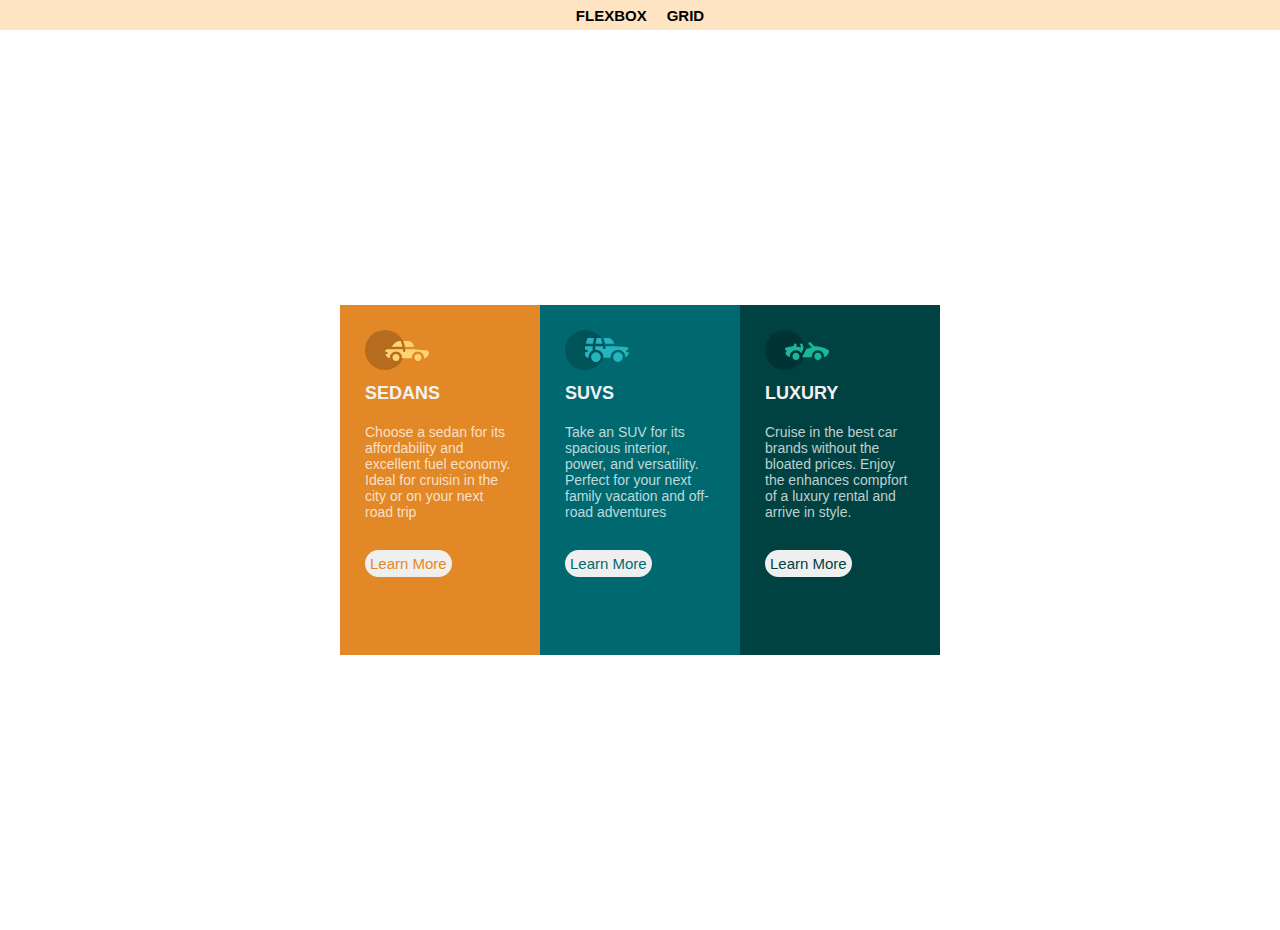
<file: CSS Flexbox and Grid Layout/index.html>
<!DOCTYPE html>
<html lang="en">
<head>
    <meta charset="UTF-8">
    <meta http-equiv="X-UA-Compatible" content="IE=edge">
    <meta name="viewport" content="width=device-width, initial-scale=1.0">
    <link rel="stylesheet" href="./style.css">
    <title>FlexBox</title>
</head>
<body>
   <header>
    <ul>
        <li><a href="./index.html">FlexBox</a></li>
        <li><a href="./grid.html">Grid</a></li>
    </ul>
   </header>
   <main id="card">
    <div class="card-child" id="sedans">
<img src="./icon-sedans.svg" alt="">
<h1>SEDANS</h1>
<P>Choose a sedan for its affordability and excellent fuel economy. Ideal for cruisin in the city or on your next road trip</P> 
<button id="sebtn" class="btn">Learn More</button>
</div>
    <div class="card-child" id="suvs">
        <img src="./icon-suvs.svg" alt="">
        <h1>SUVS</h1>
        <P>Take an SUV for its spacious interior, power, and versatility. Perfect for your next family vacation and off-road adventures</P> 
        <button id="subtn" class="btn">Learn More</button>
        </div>
    </div>
    <div class="card-child" id="luxury">
        <img src="./icon-luxury.svg" alt="">
        <h1>LUXURY</h1>
        <P>Cruise in the best car brands without the bloated prices. Enjoy the enhances compfort of a luxury rental and arrive in style. </P> 
        <button id="lubtn" class="btn">Learn More</button>
        </div>
    </div>

   </main>
</body>
</html>
</file>
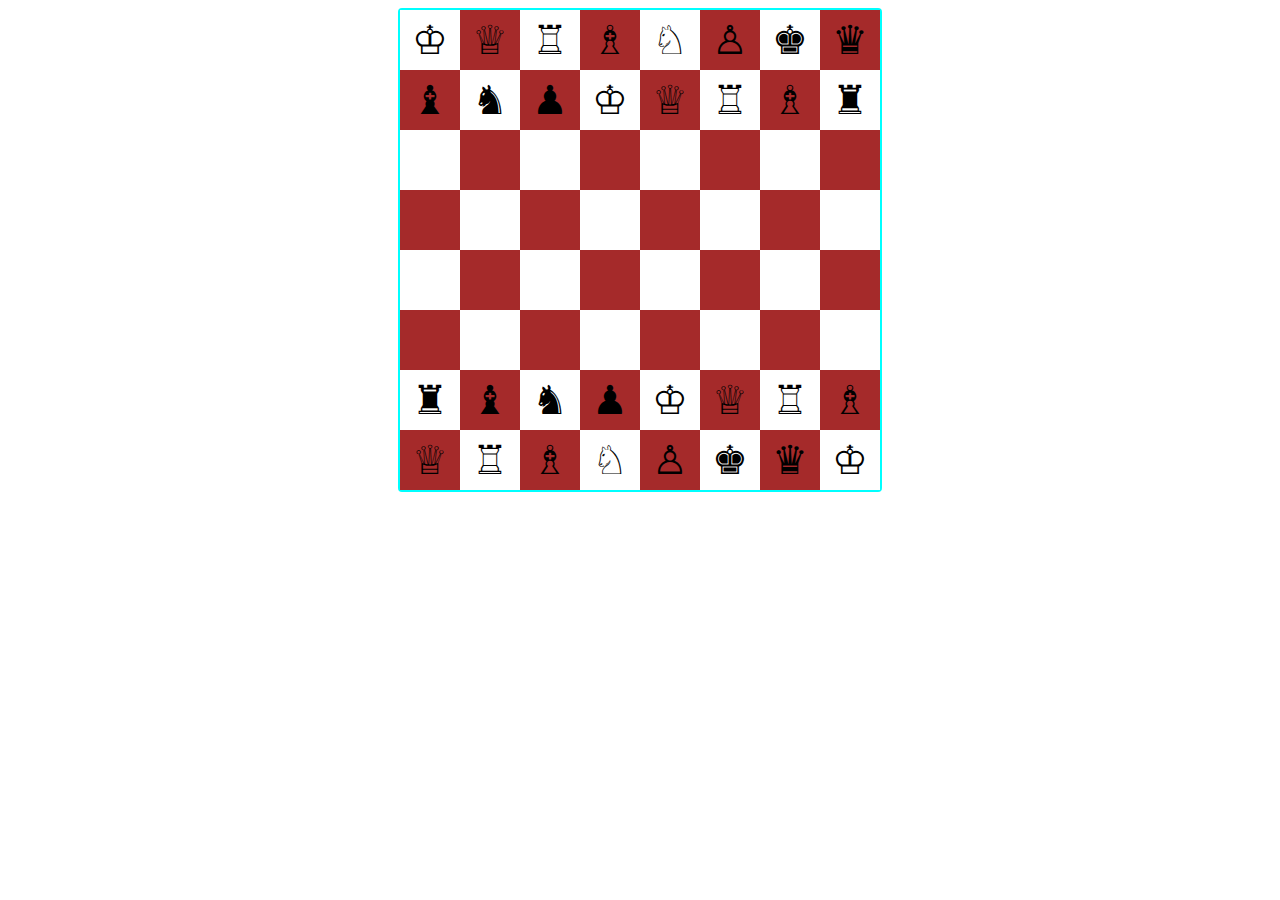
<file: chessboard.html>
<!DOCTYPE html>
<html lang="en">
  <head>
    <meta charset="UTF-8" />
    <meta http-equiv="X-UA-Compatible" content="IE=edge" />
    <meta name="viewport" content="width=device-width, initial-scale=1.0" />
    <link rel="stylesheet" href="chessboard.css" />
    <title>Chessboard</title>
  </head>
  <body>
    <div class="chessboard">
      <!--First row-->
      <div>
        <div class="white">&#x2654;</div>
        <div class="brown">&#x2655;</div>
        <div class="white">&#x2656;</div>
        <div class="brown">&#x2657;</div>
        <div class="white">&#x2658;</div>
        <div class="brown">&#x2659;</div>
        <div class="white">&#x265A;</div>
        <div class="brown">&#x265B;</div>
      </div>

      <!--Second row-->
      <div>
        <div class="brown">&#x265D;</div>
        <div class="white">&#x265E;</div>
        <div class="brown">&#x265F;</div>
        <div class="white">&#x2654;</div>
        <div class="brown">&#x2655;</div>
        <div class="white">&#x2656;</div>
        <div class="brown">&#x2657;</div>
        <div class="white">&#x265C;</div>
      </div>

      <!--Third row-->
      <div>
        <div class="white"></div>
        <div class="brown"></div>
        <div class="white"></div>
        <div class="brown"></div>
        <div class="white"></div>
        <div class="brown"></div>
        <div class="white"></div>
        <div class="brown"></div>
      </div>

      <!--Fourth row-->
      <div>
        <div class="brown"></div>
        <div class="white"></div>
        <div class="brown"></div>
        <div class="white"></div>
        <div class="brown"></div>
        <div class="white"></div>
        <div class="brown"></div>
        <div class="white"></div>
      </div>

      <!--Fifth row-->
      <div>
        <div class="white"></div>
        <div class="brown"></div>
        <div class="white"></div>
        <div class="brown"></div>
        <div class="white"></div>
        <div class="brown"></div>
        <div class="white"></div>
        <div class="brown"></div>
      </div>

      <!--Sixth row-->
      <div>
        <div class="brown"></div>
        <div class="white"></div>
        <div class="brown"></div>
        <div class="white"></div>
        <div class="brown"></div>
        <div class="white"></div>
        <div class="brown"></div>
        <div class="white"></div>
      </div>

      <!--Seventh row-->
      <div>
        <div class="white">&#x265C;</div>
        <div class="brown">&#x265D;</div>
        <div class="white">&#x265E;</div>
        <div class="brown">&#x265F;</div>
        <div class="white">&#x2654;</div>
        <div class="brown">&#x2655;</div>
        <div class="white">&#x2656;</div>
        <div class="brown">&#x2657;</div>
      </div>

      <!--Eigth row-->
      <div>
        <div class="brown">&#x2655;</div>
        <div class="white">&#x2656;</div>
        <div class="brown">&#x2657;</div>
        <div class="white">&#x2658;</div>
        <div class="brown">&#x2659;</div>
        <div class="white">&#x265A;</div>
        <div class="brown">&#x265B;</div>
        <div class="white">&#x2654;</div>
      </div>
    </div>
  </body>
</html>
</file>
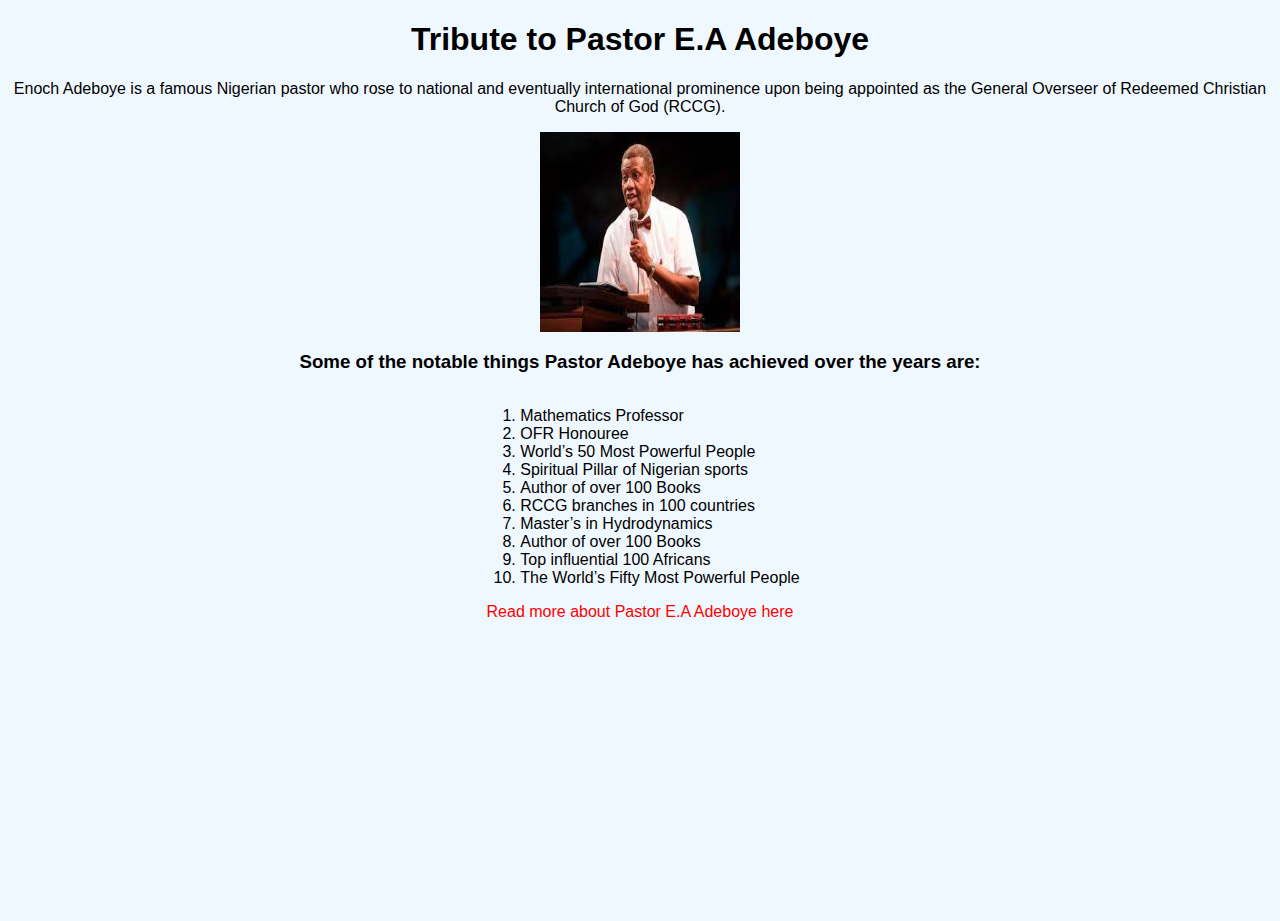
<file: html page.html>
<!DOCTYPE html>
<html lang="en">
<head>
    <meta charset="UTF-8">
    <meta http-equiv="X-UA-Compatible" content="IE=edge">
    <meta name="viewport" content="width=device-width, initial-scale=1.0">
    <title>Pastor E.A Adeboye</title>
    <link rel="stylesheet" href="./html page.css">
</head>
<body>
    <h1>Tribute to Pastor E.A Adeboye</h1>
   <p>Enoch Adeboye is a famous Nigerian pastor who rose to national and eventually international prominence upon being appointed as the General Overseer of Redeemed Christian Church of God (RCCG). </p> 
   <img src="./pst adeboye.jfif" alt="Pastor E.A Adeboye" height="200px" width="200px">
   <h3>Some of the notable things Pastor Adeboye has achieved over the years are: </h3>
   <div class="ol">
   <ol>
       <li>
        Mathematics Professor
       </li>
       <li>
        OFR Honouree
       </li>
       <li>
        World’s 50 Most Powerful People
       </li>
       <li>
        Spiritual Pillar of Nigerian sports
       </li>
       <li>
        Author of over 100 Books
       </li>
       <li>
        RCCG branches in 100 countries
       </li>
       <li>
        Master’s in Hydrodynamics
       </li>
       <li>
        Author of over 100 Books
       </li>
       <li>
        Top influential 100 Africans
       </li>
       <li>
        The World’s Fifty Most Powerful People
       </li>
   </ol>
</div>
   <a href="https://www.thefamouspeople.com/profiles/enoch-adeboye-5724.php" target="_blank" rel="noopener" >Read more about Pastor E.A Adeboye here</a>
</body>
</html>
</file>
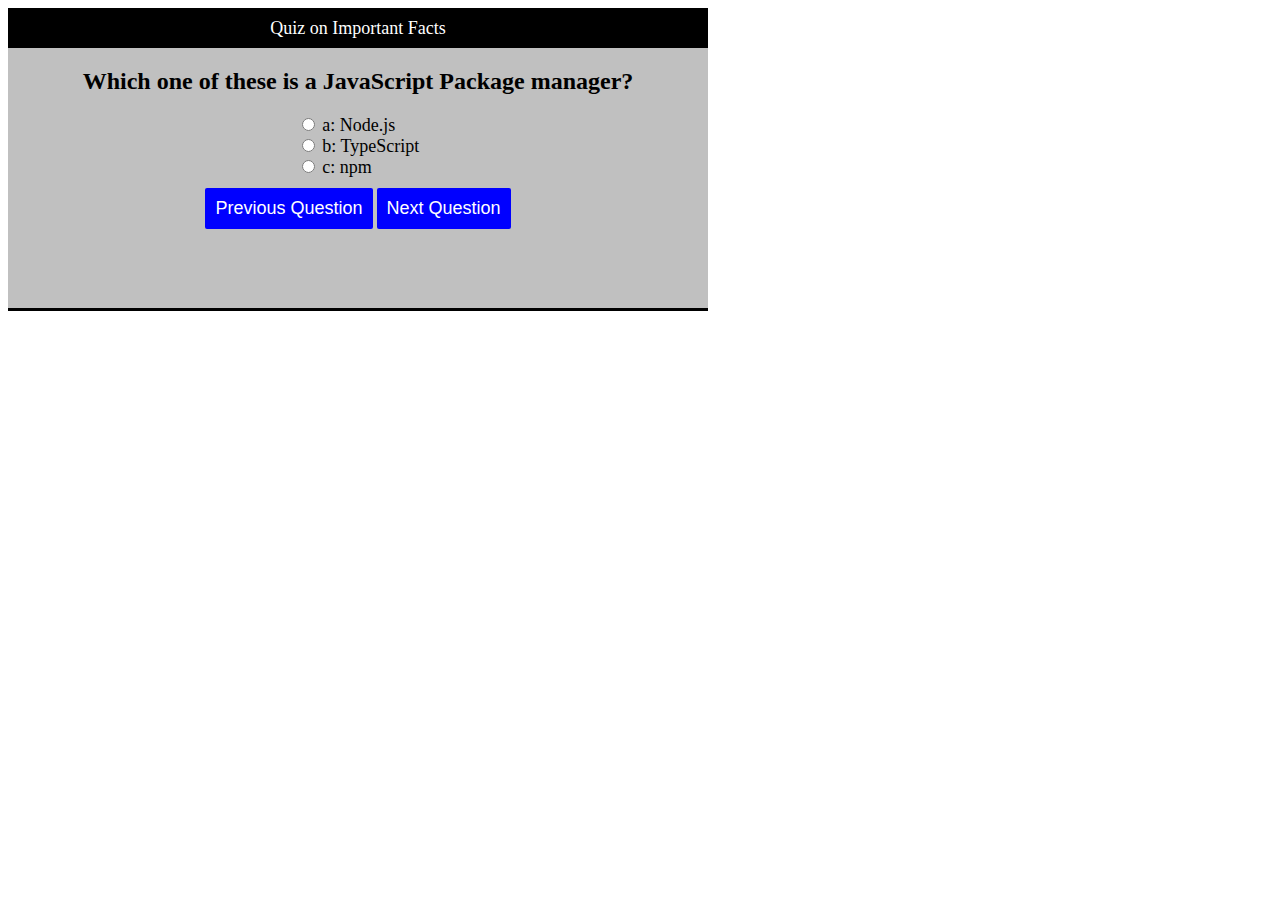
<file: html semantic.html>
<!DOCTYPE html>
<html lang="en">
  <head>
    <meta charset="UTF-8" />
    <meta http-equiv="X-UA-Compatible" content="IE=edge" />
    <meta name="viewport" content="width=device-width, initial-scale=1.0" />
    <link rel="stylesheet" href="html semantics.css" />
    <title>html semantics</title>
  </head>
  <body>
    <div class="container">
     <div class="para"> <p>Quiz on Important Facts</p></div>
      <h2>Which one of these is a JavaScript Package manager?</h2>
    
      <div class="inputs"><input type="radio" />
      <label for="">a: Node.js</label> <br />
      <input type="radio" />
      <label for="">b: TypeScript</label> <br />
      <input type="radio" />
      <label for="">c: npm</label><br />
    </div>
      <div class="btn"><button>Previous Question</button> <button>Next Question</button>
      </div>
      </div>
  </body>
</html>
</file>
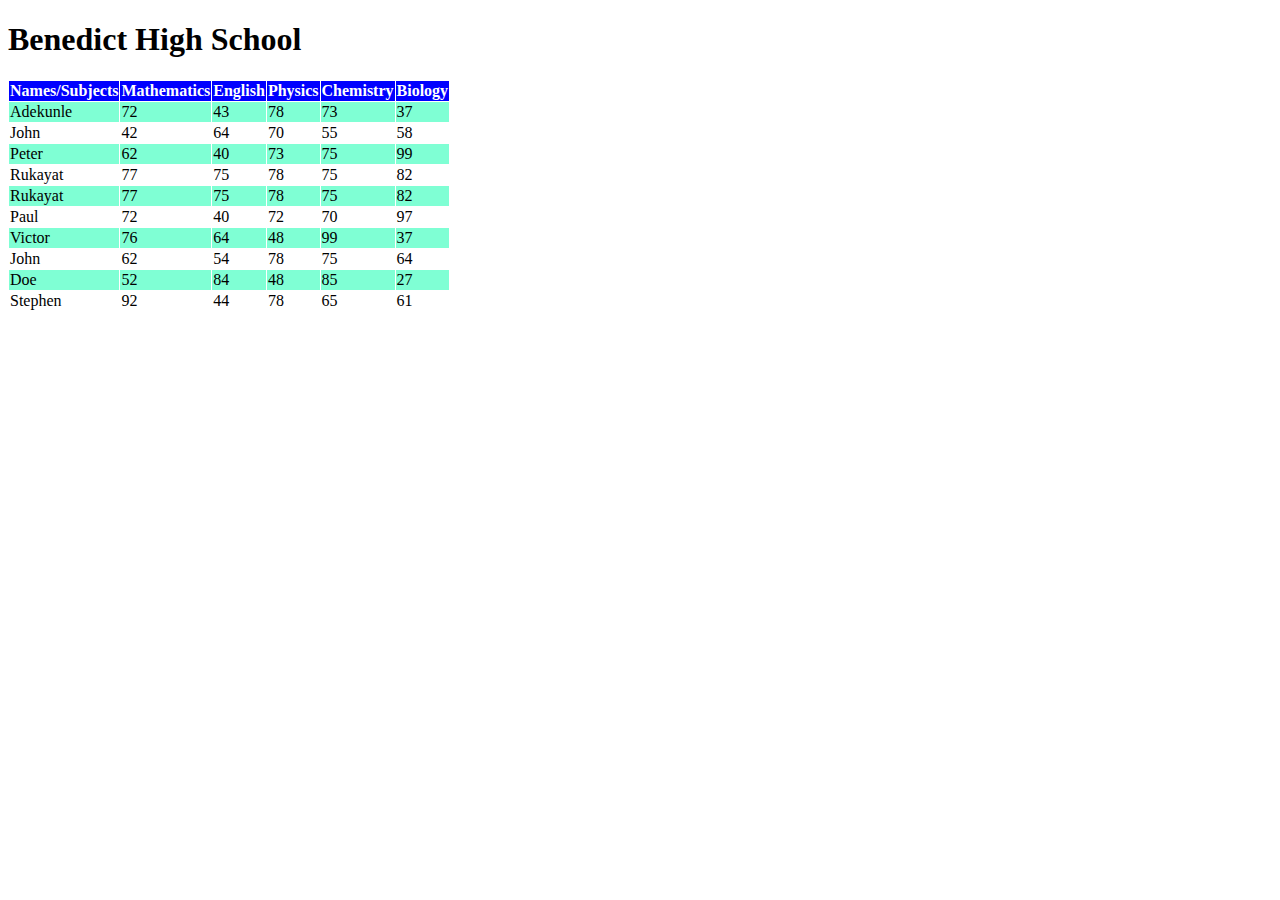
<file: HTML Tables and Lists.html>
<!DOCTYPE html>
<html lang="en">
<head>
    <meta charset="UTF-8">
    <meta http-equiv="X-UA-Compatible" content="IE=edge">
    <meta name="viewport" content="width=device-width, initial-scale=1.0">
    <title>HTML Tables and Lists</title>
</head>
<body>
    <style>
        table,th, td{
            border: 1px solid #fff;
            border-collapse: collapse;
        }
        th{
            background-color: blue;
            color: #fff;
        }
        tr:nth-child(even){
            background-color: aquamarine;
        }
        td
    </style>
    <h1>Benedict High School</h1>
    <table>
       <tr>
           <th>Names/Subjects</th>
           <th>Mathematics</th>
           <th>English</th>
           <th>Physics</th>
           <th>Chemistry</th>
           <th>Biology</th>
       </tr> 
       <tr>
           <td>Adekunle</td>
           <td>72</td>
           <td>43</td>
           <td>78</td>
           <td>73</td>
           <td>37</td>
       </tr>
       <tr>
           <td>John</td>
           <td>42</td>
           <td>64</td>
           <td>70</td>
           <td>55</td>
           <td>58</td>
       </tr>
       <tr>
           <td>Peter</td>
           <td>62</td>
           <td>40</td>
           <td>73</td>
           <td>75</td>
           <td>99</td>
       </tr>
       <tr>
           <td>Rukayat</td>
           <td>77</td>
           <td>75</td>
           <td>78</td>
           <td>75</td>
           <td>82</td>
       </tr>
       <tr>
           <td>Rukayat</td>
           <td>77</td>
           <td>75</td>
           <td>78</td>
           <td>75</td>
           <td>82</td>
       </tr>
       <tr>
           <td>Paul</td>
           <td>72</td>
           <td>40</td>
           <td>72</td>
           <td>70</td>
           <td>97</td>
       </tr>
       <tr>
           <td>Victor</td>
           <td>76</td>
           <td>64</td>
           <td>48</td>
           <td>99</td>
           <td>37</td>
       </tr>
       <tr>
           <td>John</td>
           <td>62</td>
           <td>54</td>
           <td>78</td>
           <td>75</td>
           <td>64</td>
       </tr>
       <tr>
           <td>Doe</td>
           <td>52</td>
           <td>84</td>
           <td>48</td>
           <td>85</td>
           <td>27</td>
       </tr>
       <tr>
           <td>Stephen</td>
           <td>92</td>
           <td>44</td>
           <td>78</td>
           <td>65</td>
           <td>61</td>
       </tr>
    </table>
</body>
</html>
</file>
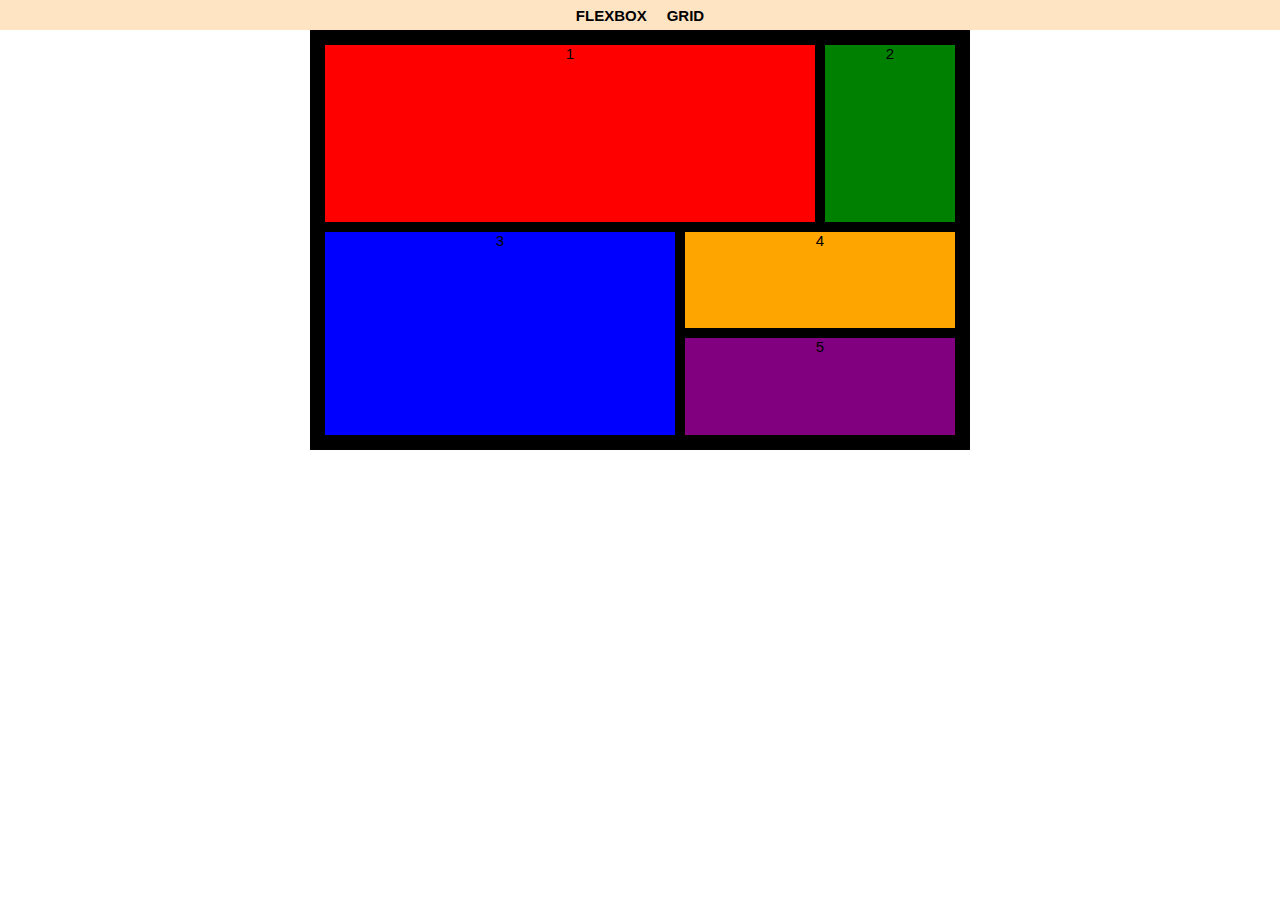
<file: CSS Flexbox and Grid Layout/grid.html>
<!DOCTYPE html>
<html lang="en">
<head>
    <meta charset="UTF-8">
    <meta http-equiv="X-UA-Compatible" content="IE=edge">
    <meta name="viewport" content="width=device-width, initial-scale=1.0">
    <link rel="stylesheet" href="./style.css">
    <title>FlexBox</title>
</head>
<body>
   <header>
    <ul>
        <li><a href="./index.html">FlexBox</a></li>
        <li><a href="./grid.html">Grid</a></li>
    </ul>
   </header>
   <main>
<div id="grid">
<div class="grid-items" id="grid-item1">1</div>

<div class="grid-items" id="grid-item2">2</div>

<div class="grid-items" id="grid-item3">3</div>

<div class="grid-items" id="grid-item4">4</div>

<div class="grid-items" id="grid-item5">5</div>
</div>

   </main>
</body>
</html>
</file>
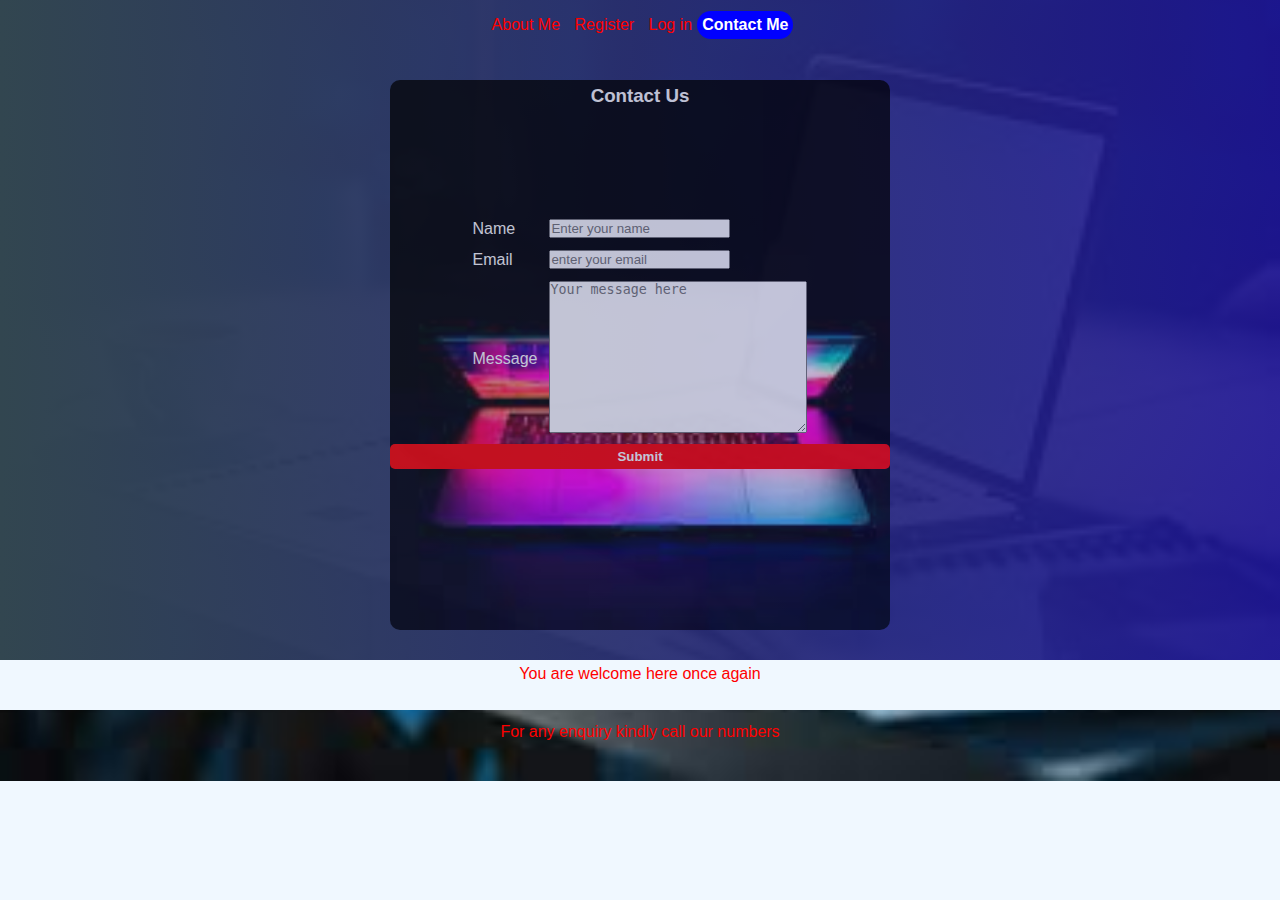
<file: Personal website/contact.html>
<!DOCTYPE html>
<html lang="en">
  <head>
    <meta charset="UTF-8" />
    <meta http-equiv="X-UA-Compatible" content="IE=edge" />
    <meta name="viewport" content="width=device-width, initial-scale=1.0" />
    <link rel="stylesheet" href="index.css" />
    <title>Contact Form</title>
  </head>
  <body>
    <header class="menu-nav">
      <nav>
        <ul id="menu">
          <li><a class="menu-list" href="./index.html">About Me</a></li>
          <li><a class="menu-list" href="./reg.html">Register</a></li>
          <li><a class="menu-list" href="./login.html">Log in</a></li>
        </ul>
      </nav>
      <a href="./contact.html"><button class="con-btn">Contact Me</button></a>
    </header>
    
    <div class="mainform" >
    <form action="">
      <h3>Contact Us</h3>
      <table>
        <tr>
          <td>Name</td><td><input type="text" placeholder="Enter your name"></td>
        </tr>
        <tr>
          <td>Email</td><td><input type="emaiil" placeholder="enter your email"></td>
        </tr>
        <tr>
          <td>Message</td><td><textarea name="" id="" cols="30" rows="10" placeholder="Your message here"></textarea></td>
        </tr>
   
      </table>
      <input class="sbtn" type="submit">
    </form>
  </div>

  </body>

  <footer class="main-foot">
    <p class="foot-text">You are welcome here once again</p>
    <p class="foot-text">For any enquiry kindly call our numbers</p>
  </footer>
</html>
</file>
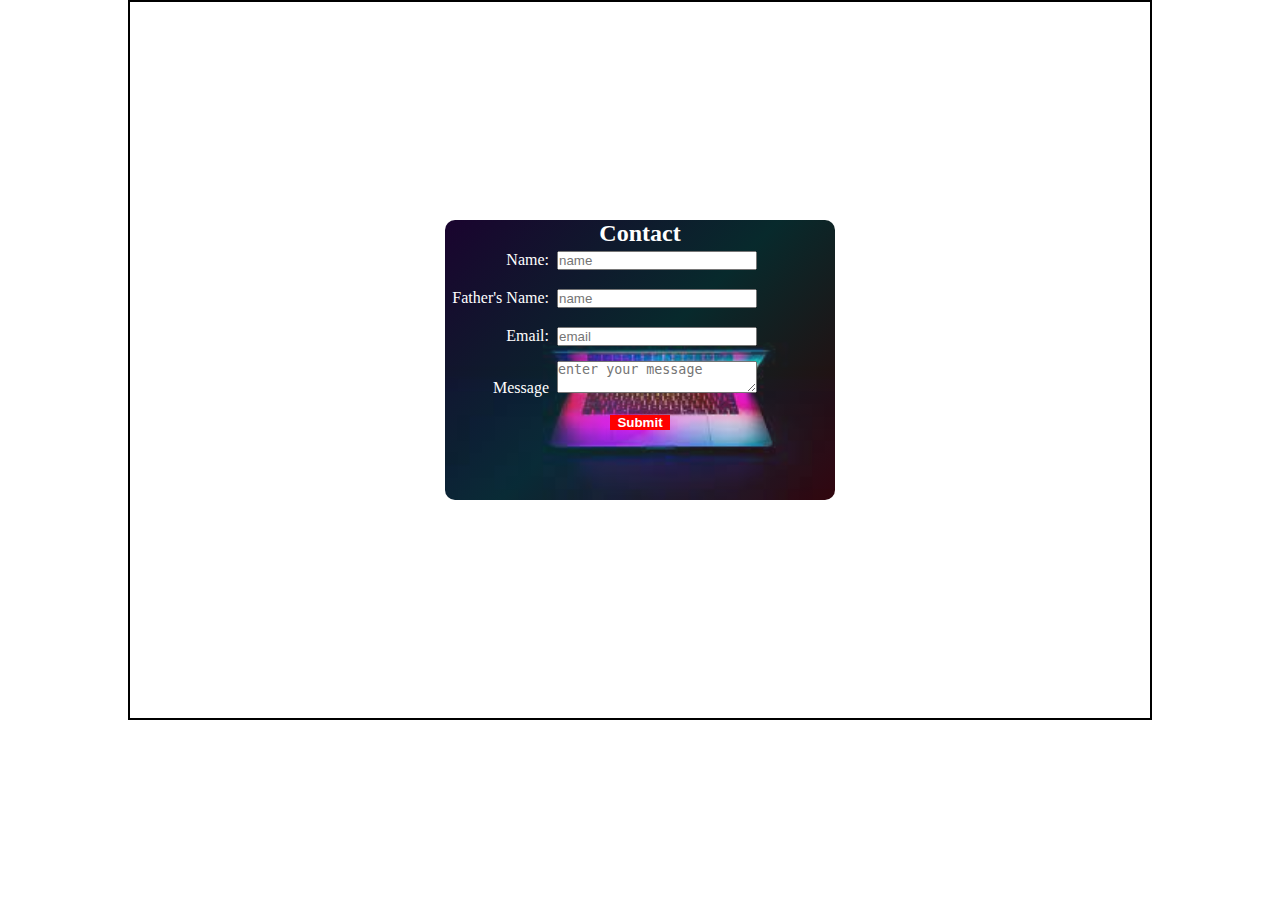
<file: Personal website/form.html>
<!DOCTYPE html>
<html lang="en">
  <head>
    <meta charset="UTF-8" />
    <meta http-equiv="X-UA-Compatible" content="IE=edge" />
    <meta name="viewport" content="width=device-width, initial-scale=1.0" />
    <link rel="stylesheet" href="./form.css" />
    <title>Document</title>
  </head>
  <body>
      <section>
    <div id="mainform">
      <h2>Contact</h2>
      <form action="">
        <label for="">Name:</label>
        <input type="text" placeholder="name" required /><br />
        <label for="">Father's Name:</label>
        <input type="text" placeholder="name" required /><br />
        <label for="">Email:</label>
        <input type="email" placeholder="email" required /><br />
        <label for="">Message</label>
        <textarea
          name=""
          id=""
          cols=""
          rows=""
          placeholder="enter your message"
        ></textarea
        ><br />
        <input class="sub" type="submit" />
      </form>
    </div>
</section>
  </body>
</html>
</file>
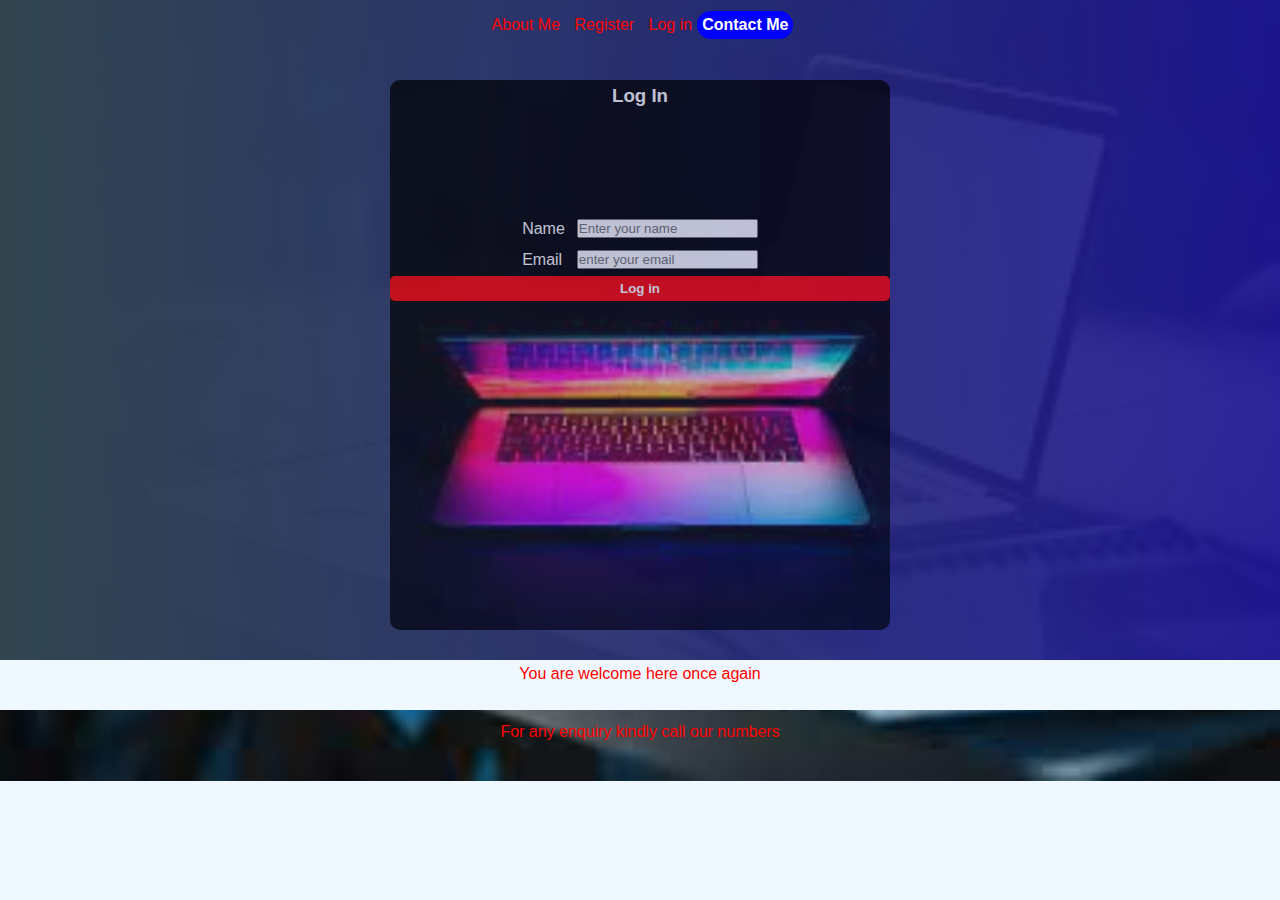
<file: Personal website/login.html>
<!DOCTYPE html>
<html lang="en">
  <head>
    <meta charset="UTF-8" />
    <meta http-equiv="X-UA-Compatible" content="IE=edge" />
    <meta name="viewport" content="width=device-width, initial-scale=1.0" />
    <link rel="stylesheet" href="index.css" />
    <title>Contact Form</title>
  </head>
  <body>
    <header class="menu-nav">
      <nav>
        <ul id="menu">
          <li><a class="menu-list" href="./index.html">About Me</a></li>
          <li><a class="menu-list" href="./reg.html">Register</a></li>
          <li><a class="menu-list" href="./login.html">Log in</a></li>
        </ul>
      </nav>
      <a href="./contact.html"><button class="con-btn">Contact Me</button></a>
    </header>
    
    <div class="mainform" >
    <form action="">
        <h3>Log In</h3>
      <table>
        <tr>
          <td>Name</td><td><input type="text" placeholder="Enter your name"></td>
        </tr>
        <tr>
          <td>Email</td><td><input type="emaiil" placeholder="enter your email"></td>
        </tr>
        
       
      </table>
      <input class="sbtn" type="submit" value="Log in">
    </form>
  </div>

  </body>

  <footer class="main-foot">
    <p class="foot-text">You are welcome here once again</p>
    <p class="foot-text">For any enquiry kindly call our numbers</p>
  </footer>
</html>
</file>
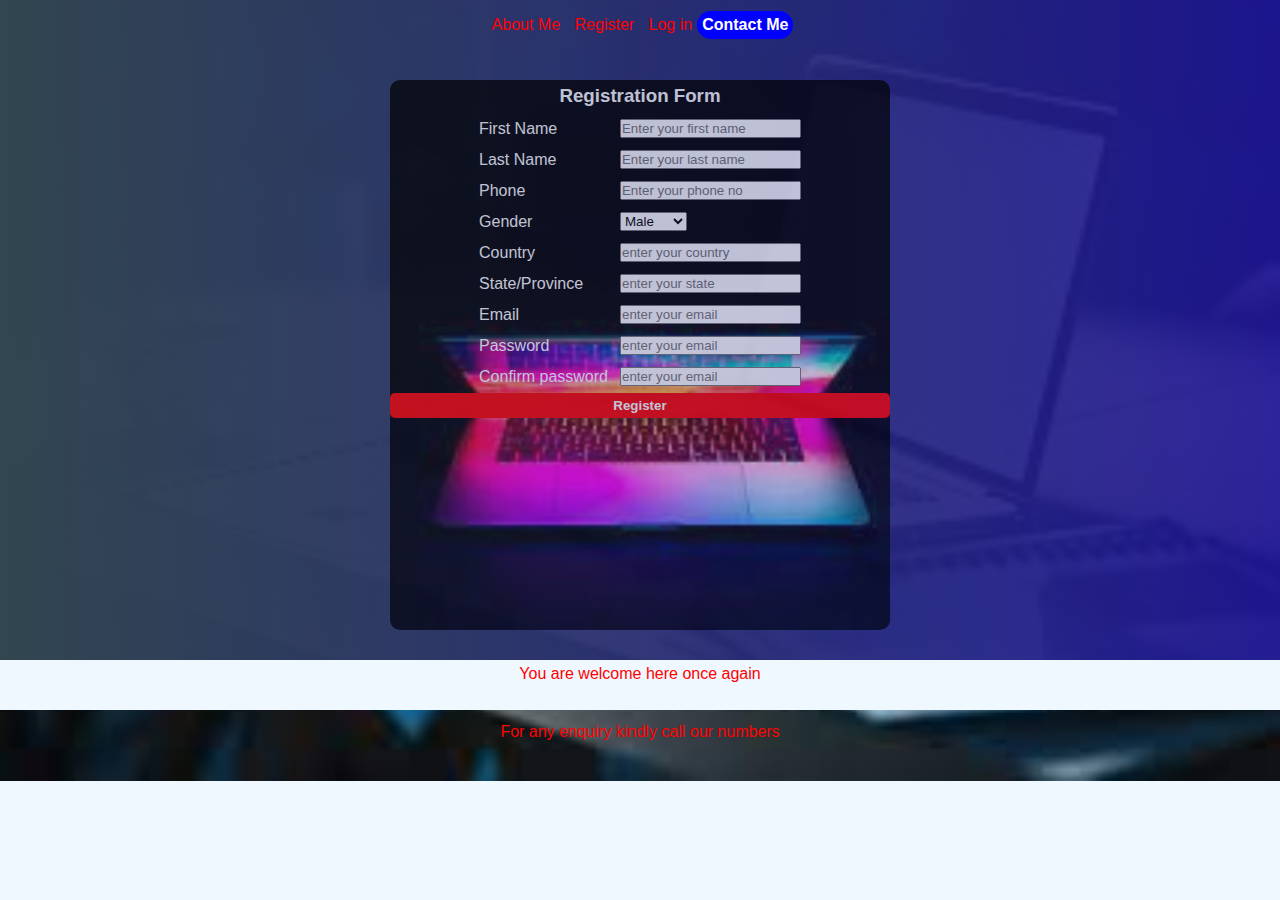
<file: Personal website/reg.html>
<!DOCTYPE html>
<html lang="en">
  <head>
    <meta charset="UTF-8" />
    <meta http-equiv="X-UA-Compatible" content="IE=edge" />
    <meta name="viewport" content="width=device-width, initial-scale=1.0" />
    <link rel="stylesheet" href="index.css" />
    <title>Registration Form</title>
  </head>
  <body>
    <header class="menu-nav">
      <nav>
        <ul id="menu">
          <li><a class="menu-list" href="./index.html">About Me</a></li>
          <li><a class="menu-list" href="./reg.html">Register</a></li>
          <li><a class="menu-list" href="./login.html">Log in</a></li>
        </ul>
      </nav>
      <a href="./contact.html"><button class="con-btn">Contact Me</button></a>
    </header>
    
    <div class="mainform" >
    <form action="">
        <h3>Registration Form</h3>
      <table class="tcenter">
        <tr>
          <td> First Name</td><td><input type="text" placeholder="Enter your first name"></td>
        </tr>
        <tr>
          <td> Last Name</td><td><input type="text" placeholder="Enter your last name"></td>
        </tr>
        <tr>
          <td> Phone</td><td><input type="number" placeholder="Enter your phone no"></td>
        </tr>
        <tr>
          <td> Gender</td><td>
            <select name="gender" id="gender">
              <option value="male">Male</option>
            <option value="female">Female</option>
            </select>
          </td></tr>
        <tr>
          <td>Country</td><td><input type="text" placeholder="enter your country"></td>
        </tr>
        <tr>
          <td>State/Province</td><td><input type="text" placeholder="enter your state"></td>
        </tr>
        <tr>
          <td>Email</td><td><input type="emaiil" placeholder="enter your email"></td>
        </tr>
        <tr>
          <td>Password</td><td><input type="password" placeholder="enter your email"></td>
        </tr>
        
        <tr>
          <td>Confirm password</td><td><input type="password" placeholder="enter your email"></td>
        </tr>
      </table>
      <input class="sbtn" type="submit" value="Register">
    </form>
  </div>

  </body>

  <footer class="main-foot">
    <p class="foot-text">You are welcome here once again</p>
    <p class="foot-text">For any enquiry kindly call our numbers</p>
  </footer>
</html>
</file>
<file: CSS Flexbox and Grid Layout/style.css>
@import url("https://fonts.google.com/specimen/Lexend+Deca");
@import url("https://fonts.google.com/specimen/Big+Shoulders+Display");

* {
  padding: 0;
  margin: 0;
}
body {
  font-family: "Lexend Deca", sans-serif;
  color: hsla(0, 0%, 100%, 0.75);
  font-weight: 400;
  font-size: 15px;
}
ul{
  list-style: none;
  background-color: bisque;
display: flex;
justify-content: center;
align-items: center;
height: 30px;

}

li a{
  text-decoration: none;
  padding: 10px;
  text-transform: uppercase;
  color: #000;
  font-weight: bold;
  
}

h1 {
  font-family: "Big Shoulders Display", sans-serif;
  font-weight: 700;
font-size: 18px;
  color: hsl(0, 0%, 95%);
padding: 10px 0;
}
p{
    padding: 10px 0;
}


#card{
    width: 80%;
    display: flex;
    justify-content: center;
    align-items: center;
    text-align: left;
    margin: 0 auto;
    height: 100vh;
}
.card-child{
    height: 300px;
    width: 150px;
    padding: 25px;
    font-size: 14px;
}
#sedans{
    background-color: hsl(31, 77%, 52%);
}
#sebtn{
  color:  hsl(31, 77%, 52%);;
}
#suvs{
    background-color: hsl(184, 100%, 22%);
}
#subtn{
  color: hsl(184, 100%, 22%);;
}
#luxury{
    background-color: hsl(179, 100%, 13%);
}
#lubtn{
  color:  hsl(179, 100%, 13%);;
}
.btn{
 border: none;
 border-radius: 15px;
 margin: 0 auto;
 padding: 5px;
 margin-top: 20px;
 margin-bottom: 20px;
 margin-left: ;
 font-size: 15px;
 text-align: center;
}


/* The grid styling start here heenceforth */

#grid{
  width: 640px;
  height: 400px;
  background-color: #000;
  display: grid;
 grid-template-columns: 1fr 1fr 1fr;
  margin: 0 auto;
padding: 10px;
color: #000;
text-align: center;
}

.grid-items{
  margin: 5px;
}
#grid-item1{
  background-color: red;
  grid-column: 1/3;
  grid-row: 1/3;

}
#grid-item2{
  background-color: green;
  grid-row: 1/3;
}
#grid-item3{
  background-color: blue;
  grid-row: 3/5;
  width: 350px;
  
}
#grid-item4{
  background-color: orange;
  grid-column: 2/4;
  
}
#grid-item5{
  background-color: purple;
  grid-column: 2/4;
  
 

}
</file>
<file: chessboard.css>
body {
  font-family: "Lucida Sans", "Lucida Sans Regular", "Lucida Grande",
    "Lucida Sans Unicode", Geneva, Verdana, sans-serif;
}
.chessboard {
  background-color: aquamarine;
  width: 480px;
  height: 480px;
  border: 2px solid aqua;
  border-radius: 4px;
  display: flex;
  flex-direction: column;
margin: 0 auto;


}
.white {
  background-color: #fff;

  width: 60px;
  height: 60px;
  font-size: 40px;
  display: table-cell;
  text-align: center;
  vertical-align: middle;
}
.brown {
  background-color: brown;

  width: 60px;
  height: 60px;
  font-size: 40px;
  display: table-cell;
  text-align: center;
  vertical-align: middle;
}
</file>
<file: html page.css>
body{
    margin: 0;
    padding: 0;
    width: 100vw;
    height: 100vh;
    background-color: aliceblue;
    color: #000;
    font-family: Verdana, Geneva, Tahoma, sans-serif;
}
h1, h3{
    text-align: center;
}
p{
    text-align: center;
    overflow: hidden;
}
img{
    display: flex;
    margin:auto;
}
.ol{
display: flex;
flex-direction: column;
align-items: center
}
a{
    display: flex;
    justify-content: center;
    text-decoration: none;
    color: red;
}
</file>
<file: Personal website/index.css>
* {
  margin: 0;
  padding: 0;
}
body {
  background: linear-gradient(
      to right,
      rgba(50, 70, 80, 1),
      rgba(30, 20, 150, 0.9)
    ),
    url(./laptop.jfif);
  background-color: aliceblue;
  font-family: Arial, Helvetica, sans-serif;
  font-size: 16px;
  background-position: center;
  background-repeat: no-repeat;
  background-size: cover;
  color: #fff;
  width: 920px;

  width: 100vw;
  height: auto;
}
.menu-nav {
  display: flex;
  justify-content: center;

  align-items: center;
  height: 50px;
}
#menu li {
  display: inline-block;
}
.menu-list {
  text-decoration: none;
  padding: 5px;
  color: red;
}
.menu-list:hover {
  background-color: blue;
  color: #fff;
  border-radius: 5px;
}
.con-btn {
  border: none;
  font-size: 16px;
  background-color: blue;
  border-radius: 20px;
  color: #fff;
  padding: 5px;
  font-weight: 600;
}
p,
h3 {
  text-align: center;
  padding: 5px;
  margin-top: 30px;
}
img {
  display: block;
  margin: 0 auto;
  width: 200px;
  height: 200px;
  border-radius: 50%;
  padding: 10px;
  box-shadow: inset 2px 2px 2px #fff;
}
#con-btn-blw {
  border: none;
  border-radius: 3px;
  color: #ffffff;
  margin: 0 50%;
  background-color: blue;
  width: 90px;
  height: 20px;
  font-weight: 600;
  margin-top: 10px;
}
#con-btn-blw:hover {
  background-color: red;
  color: #fff;
}
.con-btn:hover {
  background-color: red;
  color: #fff;
}

.main-foot {
  background-color: aliceblue;
  height: 50px;
  margin-top: 10px;
  color: red;
}

.mainform {
  width: 500px;
  height: 550px;
  background-image: url(./laptop\ 2.jfif);
  background-repeat: no-repeat;
  background-size: cover;
  background-position: center;
  margin: 0 auto;
  border-radius: 10px;
  opacity: 0.7;
  color: #fff;
}

table {
  margin-top: 100px;
  display: flex;
  justify-content: center;
}

.sbtn {
  text-align: center;
  border: none;
  border-radius: 5px;
  background-color: red;
  color: #fff;
  font-weight: bold;
  padding: 5px;
  width: 100%;
  
  margin-top: px;
 
}
.sbtn:hover {
  background-color: blue;
  color: #fff;
}
td {
  padding: 5px;
  color: #fff;
  
}
.tcenter {
  margin-top: auto;
  margin-right: auto;
}
</file>
<file: Personal website/form.css>
*{
    box-sizing: border-box;
    padding: 0;
    margin: 0;
    
}

/*This is where the main form start*/
#mainform {
  border-radius: 10px;
  background-image: linear-gradient(
      135deg,
      rgba(125, 15, 228, 0.2),
      rgba(33, 204, 216, 0.2),
      rgba(234, 18, 18, 0.2)
    ),
    url(./laptop\ 2.jfif);
  background-repeat: no-repeat;
  background-size: cover;
  color: #fff;
  width: 390px;
  margin: 0 auto;
  height: 280px;

}

label {
  width: 100px;
  display: inline-block;
  margin: 4px;
  text-align: right;
  height: 30px;
}

h2 {
  text-align: center;
}

.sub {
  text-align: center;
  margin-left: 165px;
  width: 60px;
  margin-bottom: 10px;
  background-color: red;
  border: none;
  color: #fff;
  font-weight: bold;
}
.sub:hover {
  background-color: blue;
  color: #fff;
}
input,
textarea {
  outline: none;
  width: 200px;
}
section{
    margin:0 auto;
    height: 80vh;
    width: 80%;
    border: 2px solid #000;
    display: flex;
    justify-content: center;
    align-items: center;
}
</file>
<file: html semantics.css>
body{
  padding: 0;
}

.container{
    background-color: #c0c0c0;
    width: 700px;
    height: 300px;
    border-bottom: 3px solid #000000;
    display: flex;
    flex-direction: column;
    align-items: center;
    
}
.para{
    display: flex;
    text-align: center;
    background-color: #000000;
    width: 100%;
    height: 40px;
   color: #fff;
  font-size: 18px;
  align-items: center;
  justify-content: center;
}

.inputs{
    margin-bottom: 10px;
    font-size: 18px;
}
button{
    color: #fff;
    background-color: blue;
    border: none;
    font-size: 18px;
    border-radius: 2px;
    padding: 10px;

}
</file>
